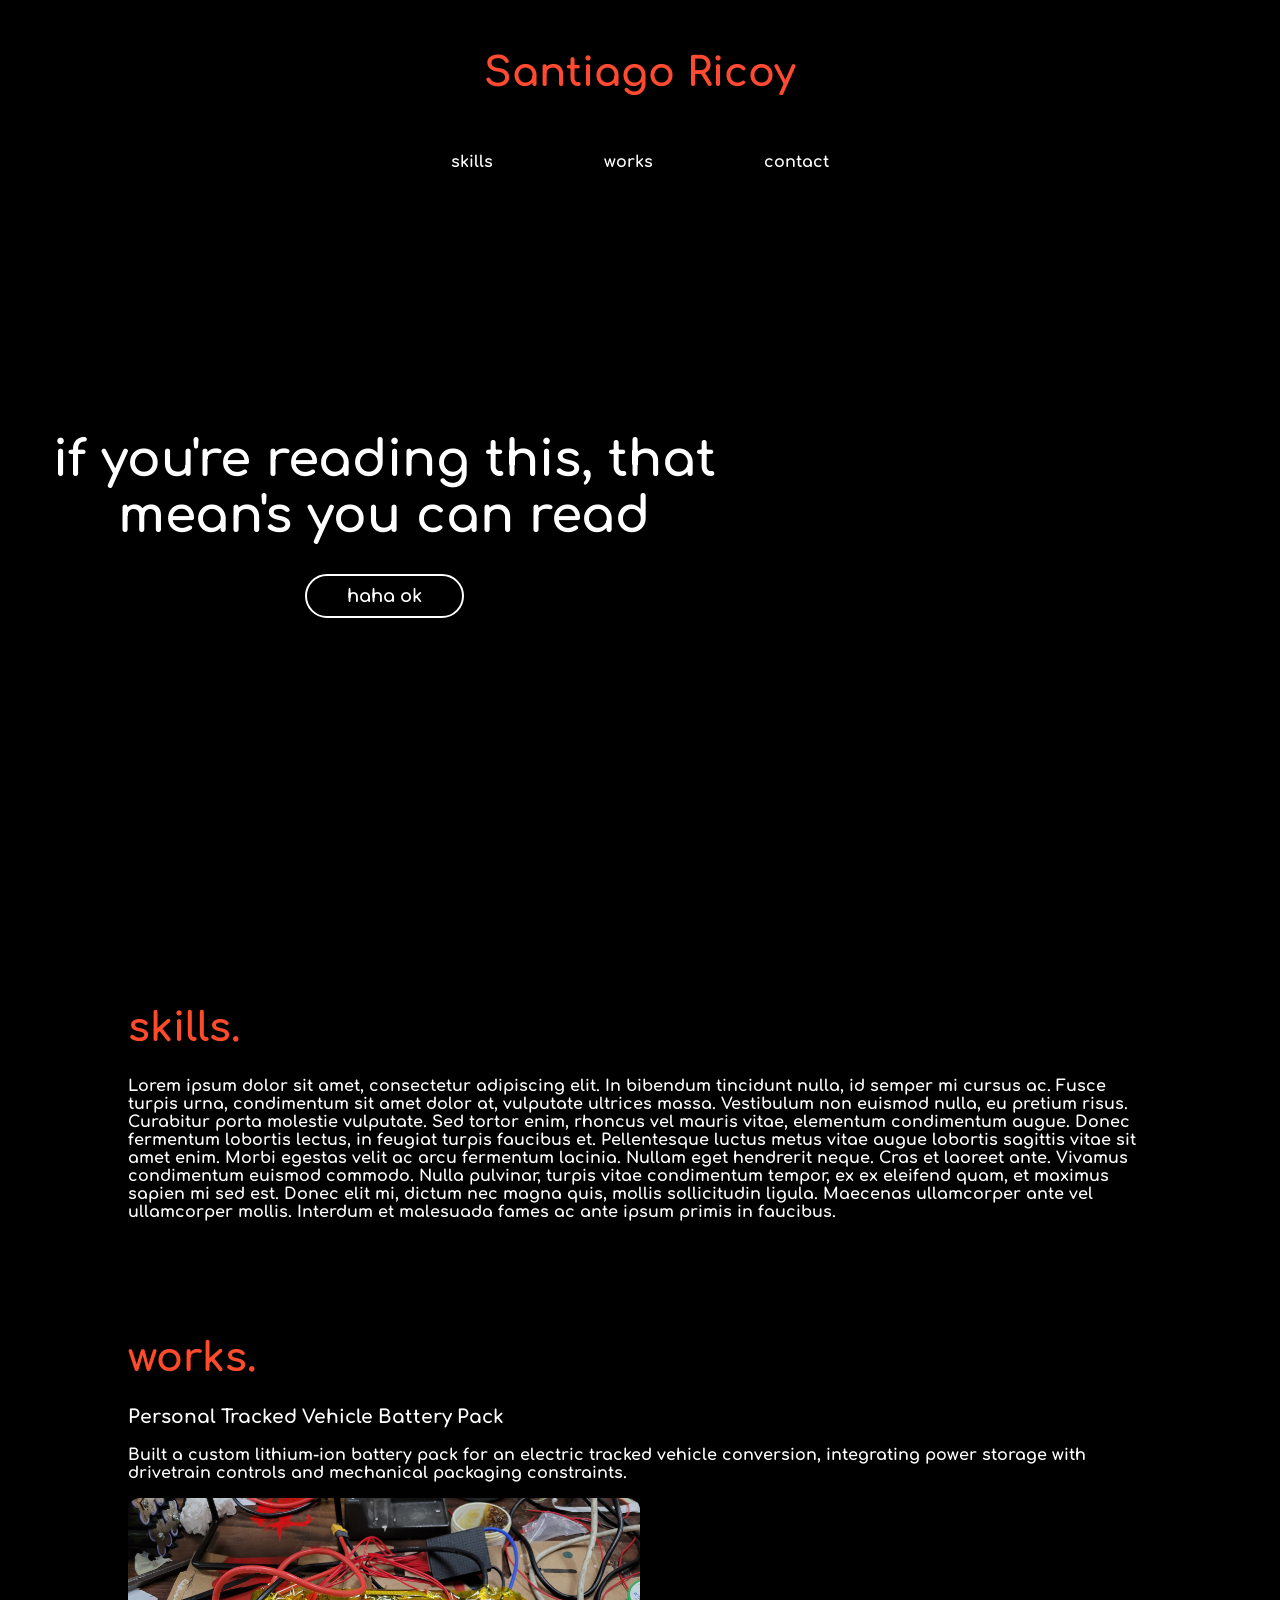
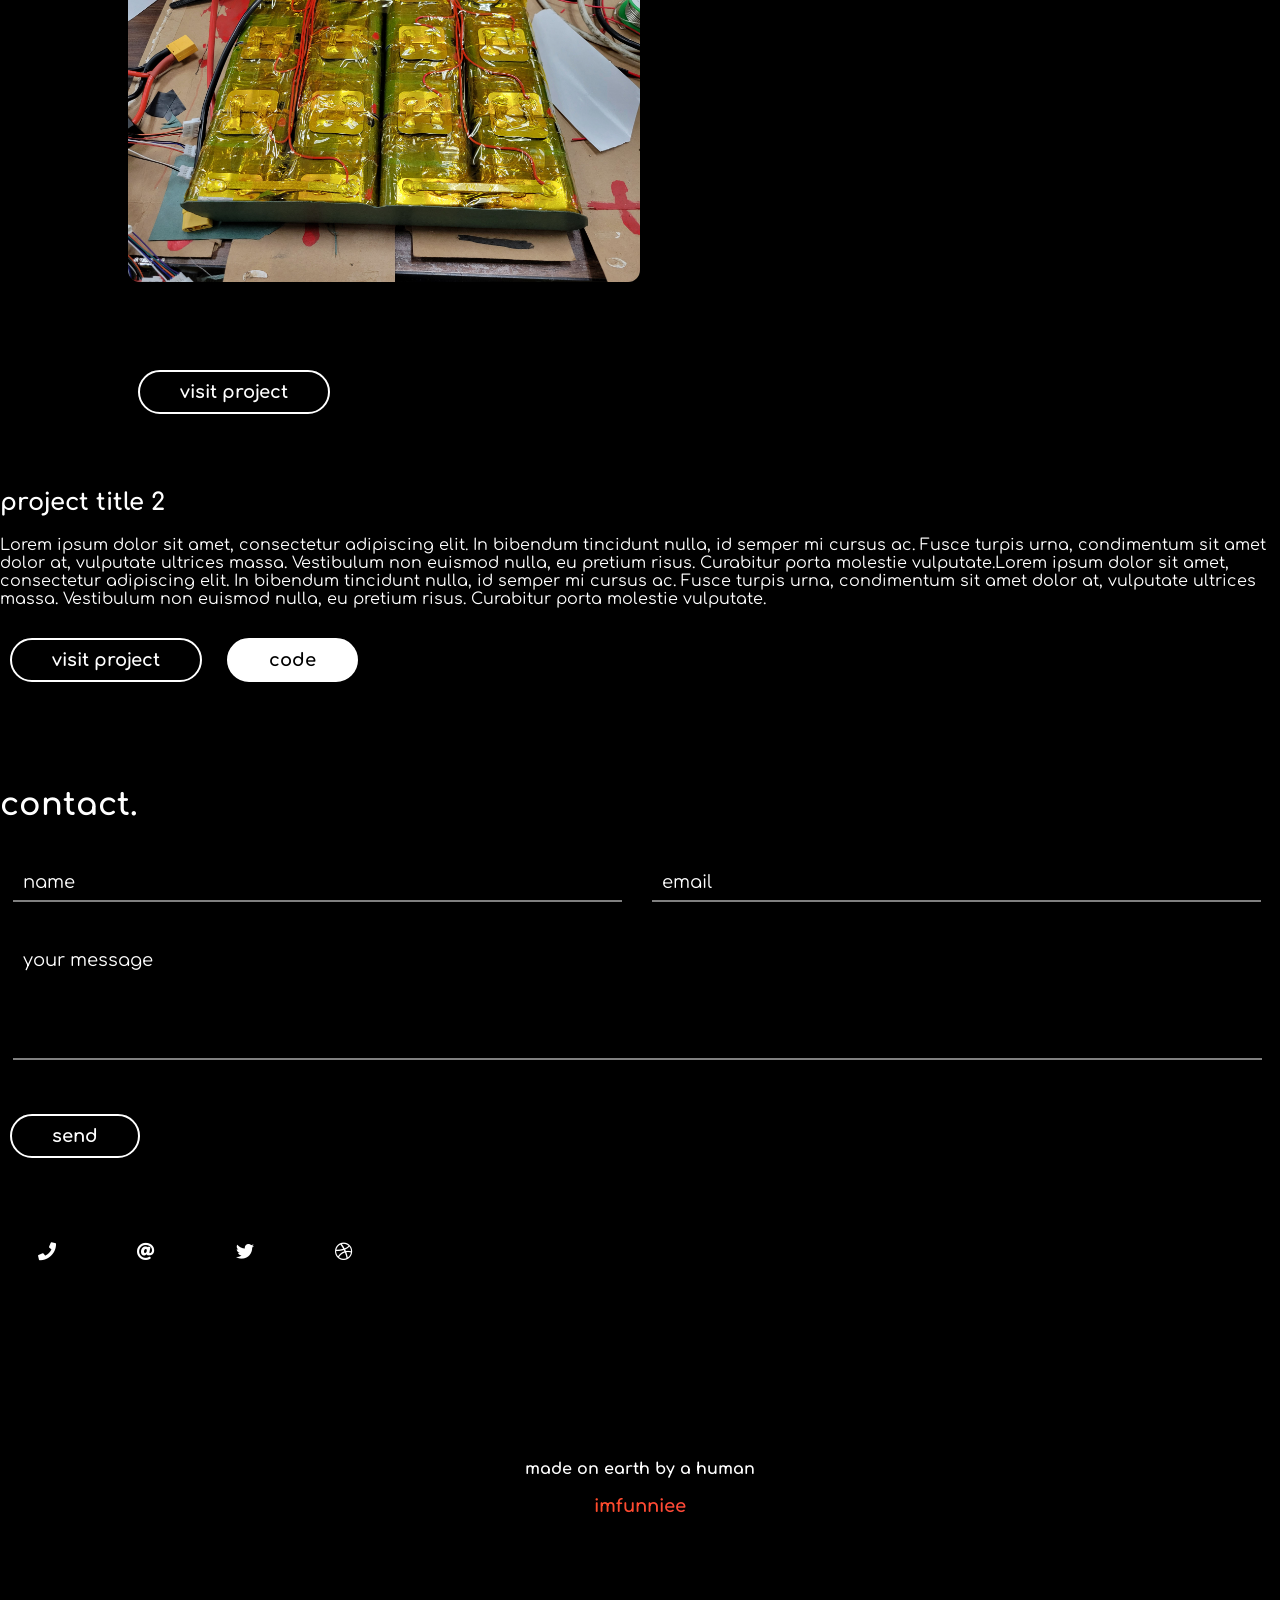
<file: index.html>
<!DOCTYPE html>
<html lang="en">
<head>
    <meta charset="UTF-8">
    <meta name="viewport" content="width=device-width, initial-scale=1.0">
    <meta http-equiv="X-UA-Compatible" content="ie=edge">
    <title>Santiago Ricoy</title>
    <link rel="stylesheet" href="https://cdnjs.cloudflare.com/ajax/libs/animate.css/3.7.0/animate.min.css">
    <link href="https://fonts.googleapis.com/css?family=Comfortaa:700" rel="stylesheet">
    <script src="https://code.jquery.com/jquery-3.3.1.min.js" integrity="sha256-FgpCb/KJQlLNfOu91ta32o/NMZxltwRo8QtmkMRdAu8=" crossorigin="anonymous"></script>
    <link rel="stylesheet" href="https://use.fontawesome.com/releases/v5.7.1/css/all.css" integrity="sha384-fnmOCqbTlWIlj8LyTjo7mOUStjsKC4pOpQbqyi7RrhN7udi9RwhKkMHpvLbHG9Sr" crossorigin="anonymous">
    <link rel="stylesheet" href="index.css">
</head>
<body>
    <div id="loading">
        <div id="spinner"></div>
    </div>
    <div id="header" class="animated slideInDown" style="animation-delay:1.8s;">
    <div id="title">Santiago Ricoy</div><br>
    <div id="links">
        <a href="#skills">skills</a>
        <a href="#work" style="margin:0px 60px;">works</a>
        <a href="#contact">contact</a>
    </div>
    </div>

    <center>
    <div id="middle">
        <div id="tagline" class="animated zoomIn" style="animation-delay:1.8s;">
            if you're reading this, that mean's you can read<br>
            <button class="btn_one">haha ok</button>
        </div>
    </div>
    </center>

    <div id="portfolio">
             <div id="skills">
                 <h1>skills.</h1>   
                 <div>
                        <p>
                            Lorem ipsum dolor sit amet, consectetur adipiscing elit. In bibendum tincidunt nulla, id semper mi cursus ac. Fusce turpis urna, condimentum sit amet dolor at, vulputate ultrices massa. Vestibulum non euismod nulla, eu pretium risus. Curabitur porta molestie vulputate. Sed tortor enim, rhoncus vel mauris vitae, elementum condimentum augue. Donec fermentum lobortis lectus, in feugiat turpis faucibus et. Pellentesque luctus metus vitae augue lobortis sagittis vitae sit amet enim. Morbi egestas velit ac arcu fermentum lacinia. Nullam eget hendrerit neque. Cras et laoreet ante. Vivamus condimentum euismod commodo. Nulla pulvinar, turpis vitae condimentum tempor, ex ex eleifend quam, et maximus sapien mi sed est. Donec elit mi, dictum nec magna quis, mollis sollicitudin ligula. Maecenas ullamcorper ante vel ullamcorper mollis. Interdum et malesuada fames ac ante ipsum primis in faucibus.
                        </p>
                 </div> 
             </div>
         
              <div id="work">
                 <h1>works.</h1>

                 <div class="project">
                 <h2><h3>Personal Tracked Vehicle Battery Pack</h2>
                      <p>Built a custom lithium-ion battery pack for an electric tracked vehicle conversion, integrating power storage with drivetrain controls and mechanical packaging constraints.</p>
                       </div>
                     <img src="images/CompleteBatteryPack.jpg" alt="Battery Pack for PTV">
                </div>
                 <button class="btn_one">visit project</button>
                </div>

                <div class="project">
                 <h2>project title 2</h2>
                 <div>Lorem ipsum dolor sit amet, consectetur adipiscing elit. In bibendum tincidunt nulla, id semper mi cursus ac. Fusce turpis urna, condimentum sit amet dolor at, vulputate ultrices massa. Vestibulum non euismod nulla, eu pretium risus. Curabitur porta molestie vulputate.Lorem ipsum dolor sit amet, consectetur adipiscing elit. In bibendum tincidunt nulla, id semper mi cursus ac. Fusce turpis urna, condimentum sit amet dolor at, vulputate ultrices massa. Vestibulum non euismod nulla, eu pretium risus. Curabitur porta molestie vulputate.
                 </div>
                 <button class="btn_one">visit project</button>
                 <button class="btn_two">code</button>
                </div>

             </div>
         
              <div id="contact">
                 <h1>contact.</h1> 
                 <form>
                     <input type="text" placeholder="name" required>
                     <input type="email" placeholder="email" required><br>
                     <textarea placeholder="your message" required rows="5"></textarea><br>
                     <button class="btn_one">send</button>
                 </form> 
                 <div id="details">
                    <a class="btn_social"><i class="fas fa-phone"></i></a>
                    <a class="btn_social"><i class="fas fa-at"></i></a>
                    <a class="btn_social"><i class="fab fa-twitter"></i></a>
                    <a class="btn_social"><i class="fab fa-dribbble"></i></a>
                 </div>   
             </div>
    </div>
    <div id="footer">
        made on earth by a human <br><br> <a href="https://imfunniee.github.io">imfunniee</a>
    </div>
<script src="index.js" type="text/javascript"></script>
</body>
</html>
</file>
<file: index.css>
body,html {
    padding:0px;
    margin:0px;
    font-family: 'Comfortaa', cursive;
    font-weight:bold;
    color:#fff;
    background:rgb(0, 0, 0);
    scroll-behavior: smooth;
}
#loading {
    width: 100vw;
    height: 100vh;
    position: fixed;
    background: #000;
    z-index: 999;
    display: flex;
    justify-content: center;
    flex-direction: column;
    align-items: center;
}
#spinner {
    animation: rotate 0.56s infinite linear;
    width:60px;
    height:60px;
    border:6px solid #fff;
    border-bottom:6px solid #000;
    border-radius:50%;
    margin:0;
}
@keyframes rotate {
    0% {transform: rotate(0deg);}
    100% {transform: rotate(360deg);}
}
#header {
    width:80%;
    padding:4% 10%;
    text-align:center;
    position:absolute;
    transition:0.6s ease-in-out;
}
#header div {
    display:block;
}
#title {
    font-size:40px;
    background-image: linear-gradient(to left, #FF416C 0%, #FF4B2B 100%);
    -webkit-background-clip:text;
    background-clip:text;
    -webkit-text-fill-color: transparent;
    background-size:500% 500% !important;
    -webkit-animation: Gradient 20s ease infinite;
    -moz-animation: Gradient 20s ease infinite;
    -o-animation: Gradient 20s ease infinite;
    animation: Gradient 20s ease infinite;
    font-family: 'Comfortaa', cursive;
}
#links {
    margin:40px 0px;
    transition:0.6s ease-in-out;
    color:#fff;
}
#links a {
    margin:0px 30px;
    color:inherit;
    text-decoration:none;
    transition:0.4s ease-in-out;
    padding:5px 8px;
    border-bottom:2px solid transparent;
}
#links a:hover {
    border-bottom:2px solid #fff;
}
#middle {
    width:100%;
    height:80vh;
    background:linear-gradient(0deg,rgba(0,0,0,1),rgba(0,0,0,0)),url("https://images.unsplash.com/photo-1494587351196-bbf5f29cff42?ixlib=rb-1.2.1&ixid=eyJhcHBfaWQiOjEyMDd9&&w=1351&q=80") center center fixed;
    background-size:100% auto;
    background-repeat:no-repeat;
    color:white;
    display:flex;
    justify-content:center;
    flex-direction:column;
    transition:1s ease-in-out;
    padding-top:20vh;
}
#tagline {
    font-size:50px;
    width:60%;
}
#portfolio {
    width:80%;
    padding:2% 10%;
}
#portfolio div h1 {
    font-size:40px;
    background-image: linear-gradient(to left, #FF416C 0%, #FF4B2B 100%);
    -webkit-background-clip:text;
    background-clip:text;
    -webkit-text-fill-color: transparent;
    background-size:500% 500% !important;
    -webkit-animation: Gradient 20s ease infinite;
    -moz-animation: Gradient 20s ease infinite;
    -o-animation: Gradient 20s ease infinite;
    animation: Gradient 20s ease infinite;
    font-family: 'Comfortaa', cursive;
}
#skills {
    margin:4vh 0px !important;
    padding:2vh 0px !important;
}
#work {
    margin:4vh 0px !important;
    padding:2vh 0px !important;
}
#contact {
    margin:4vh 0px !important;
    padding:2vh 0px !important;
}
#contact form {
    width:100%;
}
#contact form input {
    width:46%;
    margin:20px 1%;
    background:transparent;
    border:0px;
    border-bottom:2px solid rgba(255,255,255,0.5);
    padding:8px 10px;
    font-family: 'Comfortaa', cursive;
    font-size:18px;
    transition:0.4s ease-in-out;
    color:#fff;
}
#contact form textarea {
    width:96%;
    margin:20px 1%;
    padding:8px 10px;
    border:0px;
    border-bottom:2px solid rgba(255,255,255,0.5);
    padding:8px 10px;
    font-family: 'Comfortaa', cursive;
    font-size:18px;
    background:transparent;
    resize:none;
    transition:0.4s ease-in-out;
    color:#fff;
}
#contact form input:focus {
    outline:none;
    border-bottom:2px solid rgba(255,255,255,1);
}
#contact form textarea:focus {
    outline:none;
    border-bottom:2px solid rgba(255,255,255,1);
}
::placeholder {
    color:#fff;
}
.btn_one {
    color:white;
    padding:10px 40px;
    border-radius:50px;
    border:2px solid #fff;
    font-size:18px;
    font-family: 'Comfortaa', cursive;
    font-weight:bold;
    background:transparent;
    transition:0.4s ease-in-out;
    margin:30px 10px;
}
.btn_one:hover {
    background:white;
    cursor:pointer;
    color:#000;
}
.project div {
    font-weight:normal;
}
.btn_two {
    color:#000;
    padding:10px 40px;
    border-radius:50px;
    border:2px solid #fff;
    font-size:18px;
    font-family: 'Comfortaa', cursive;
    font-weight:bold;
    background:#fff;
    transition:0.4s ease-in-out;
    margin:30px 10px;
}
.btn_two:hover {
    background:transparent;
    cursor:pointer;
    color:#fff;
}
#details {
    margin:6vh 0px;
}
.btn_social {
    font-size:18px;
    color:#fff;
    margin:40px 20px;
    padding:15px 18px;
    border-radius:50%;
    background:#000;
    transition:0.4s ease-in-out;
}
.btn_social:hover {
    color:#000;
    background:#fff;
    cursor:pointer;
}
@media (max-width: 900px){
    #header {
        width:94%;
        padding:15% 3%;
    }
    #title {
        font-size:30px;
    }
    #links {
        margin:30px 0px;
    }
    #links a {
        margin:0px;
    }
    #middle {
        width:100%;
        border-radius:0px;
        height:80vh;
        background-size:cover;
    }
    #tagline {
        width:90%;
        font-size:30px;
    }
    .btn_one {
        font-size:14px;
        padding:8px 20px;
    }
    .btn_two {
        font-size:14px;
        padding:8px 20px;
    }
    #contact form input {
        width:92%;
    }
    #contact form textarea {
        width:92%;
    }
    .btn_social {
        font-size:14px;
        margin:10px;
        padding:10px 11px;
    }
}
#footer {
    width:100%;
    padding:10vh 0px;
    text-align:center;
    font-weight:bold;
}
#footer a {
    font-size:18px;
    background-image: linear-gradient(to left, #FF416C 0%, #FF4B2B 100%);
    -webkit-background-clip:text;
    background-clip:text;
    -webkit-text-fill-color: transparent;
    background-size:500% 500% !important;
    -webkit-animation: Gradient 20s ease infinite;
    -moz-animation: Gradient 20s ease infinite;
    -o-animation: Gradient 20s ease infinite;
    animation: Gradient 20s ease infinite;
    font-family: 'Comfortaa', cursive;
    text-decoration:none;
}
button:focus {
    outline:none;
}
::-webkit-scrollbar {
    width:5px;
    height:5px;
}
::-webkit-scrollbar-track {
    background: #f1f1f1; 
}
::-webkit-scrollbar-thumb {
    background: #000; 
}
::-webkit-scrollbar-thumb:hover {
    background: #555; 
}
@-webkit-keyframes Gradient {
0% {background-position: 0% 50%}
50% {background-position: 100% 50%}
100% {background-position: 0% 50%}
}
@-moz-keyframes Gradient {
0% {background-position: 0% 50%}
50% {background-position: 100% 50%}
100% {background-position: 0% 50%}
}
@keyframes Gradient {
0% {background-position: 0% 50%}
50% {background-position: 100% 50%}
100% {background-position: 0% 50%}
}
img {
  width: 50%;
  max-width: 600px;
  height: auto;
  border-radius: 12px;
}
</file>
